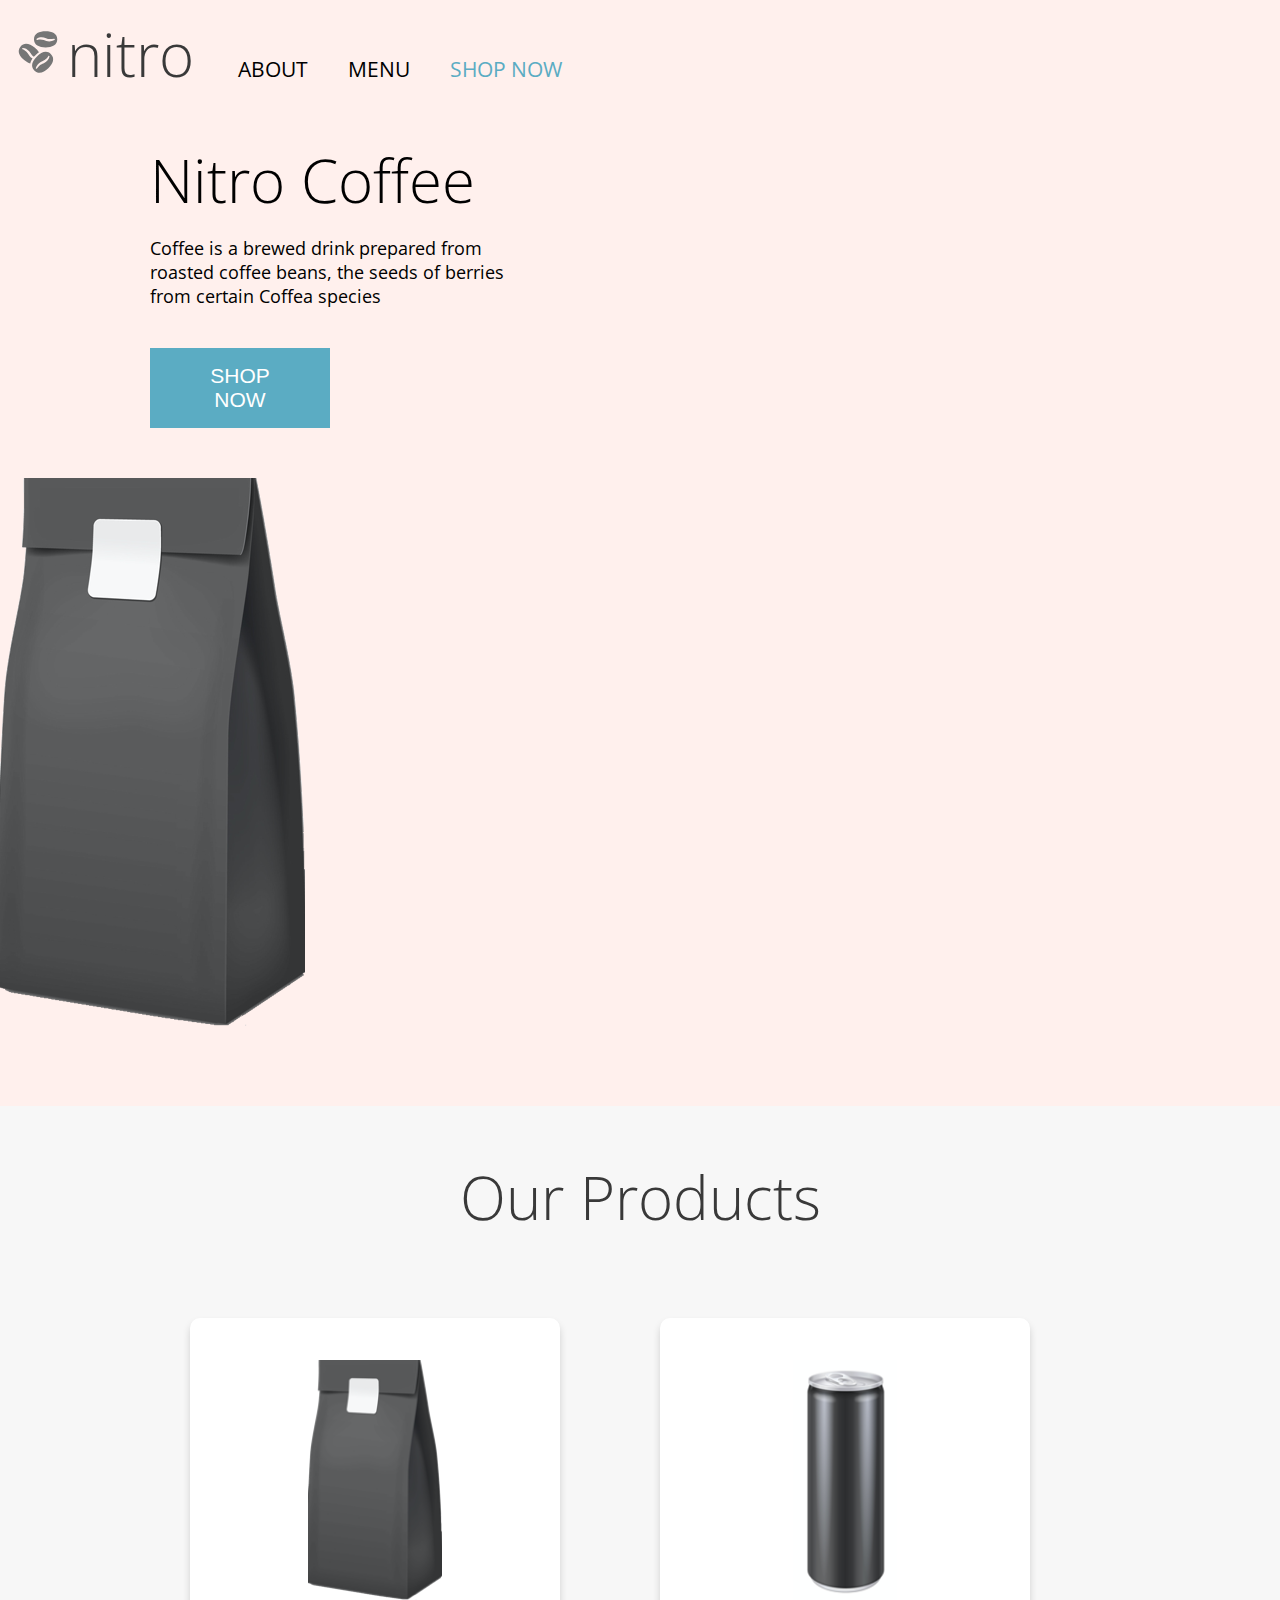
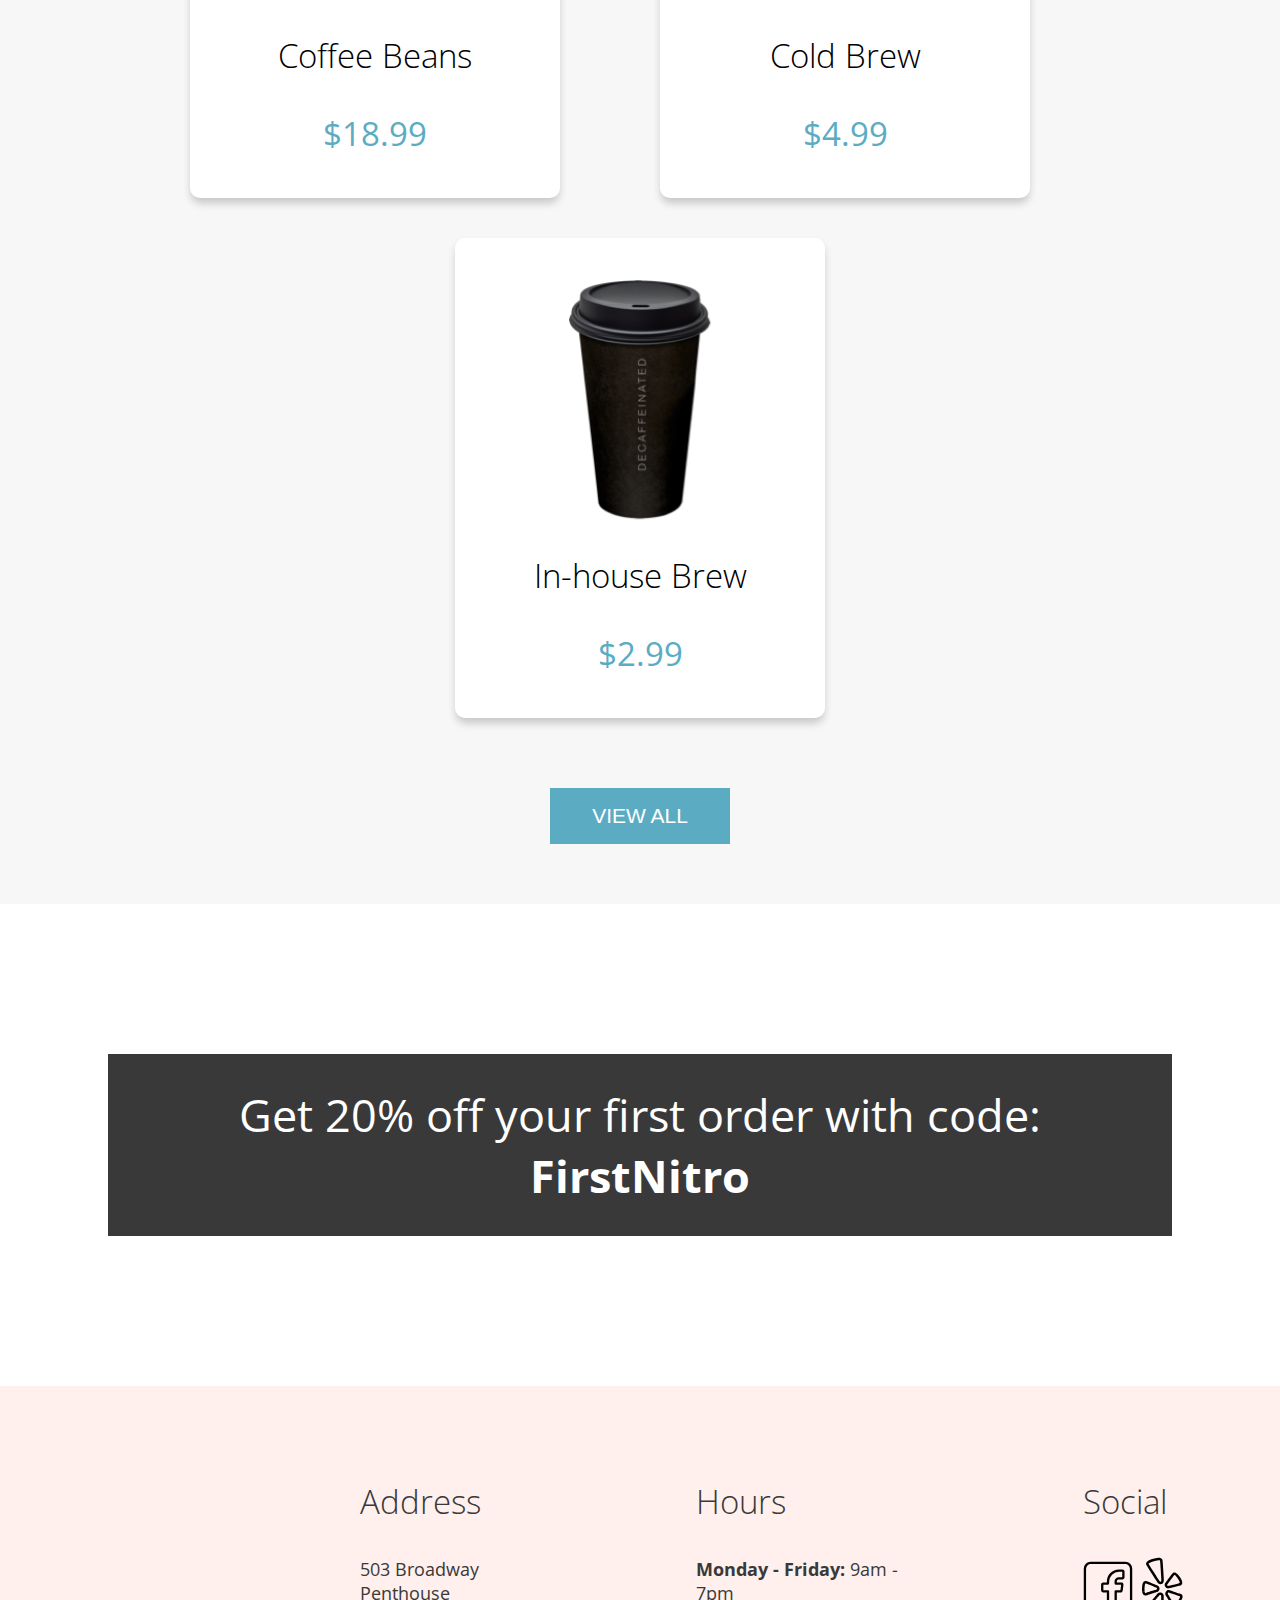
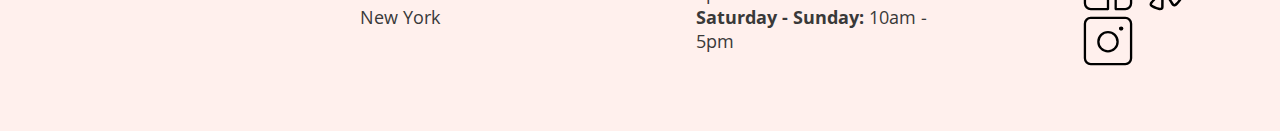
<file: justin-lee-coffeeshop/index.html>
<!DOCTYPE html>
<html lang="en">
<head>
    <meta charset="UTF-8">
    <meta name="viewport" content="width=device-width, initial-scale=1.0">
    <link href="https://fonts.googleapis.com/css2?family=Open+Sans:ital,wght@0,300;0,400;0,600;0,700;1,400&display=swap" rel="stylesheet">
    <link href="./css/global.css" rel="stylesheet">
    <link href="./css/landing.css" rel="stylesheet">
    <title>Coffee Shop - Home</title>
</head>
<body>
    <header>
        <nav class="main-nav">
            <a href="./index.html">
                <img src ="assets/coffee-beans-logo-and-footer.svg" alt="coffe bean logo">
            </a>
            <h2 class="main-nav__heading">nitro</h2>
            <ul class="main-nav__list">
                <li><a href="/index.html">ABOUT</a></li>
                <li><a href="/pages/menu.html">MENU</a></li>
                <li><a class="main-nav__list-item" href="/pages/menu.html">SHOP NOW</a></li>
            </ul>
        </nav>
    </header>
    
    <main>
        <div class="main-container">
            <div class="main-container__item1">
                <h1 class="main-container__title">Nitro Coffee</h1>
                <p class="main-container__coffee-description">Coffee is a brewed drink prepared from roasted coffee beans, the seeds of berries from certain Coffea species</p>
                <a href ="./pages/menu.html">
                    <button class="main-container__button">SHOP NOW</button>
                </a>
            </div>
            <img class="main-container__image" id="coffeebeans-hero" src="assets/coffeebeans-hero.png" alt="coffee bag">
        </div>

        <section class="product">
            <h2 class="product__section-title">Our Products</h2>
            <!--Coffee Beans Card-->
            <article class="product__card product__card--margin-right">
                <img class="product__item-image" src="assets/coffeebeans.png" alt="coffee beans">
                <h3 class="product__title">Coffee Beans</h3>
                <p class="product__item-price">$18.99</p>
            </article>
            <!--Cold Brew Card-->
            <article class="product__card product__card--margin-right">
                <img class="product__item-image" src="assets/coldbrew.png" alt="cold brew">
                <h3 class="product__title">Cold Brew</h3>
                <p class="product__item-price">$4.99</p>
            </article>
            <!--In-house brew-->
            <article class="product__card">
                <img class="product__item-image" src="assets/inhousebrew.png" alt="in-house brew">
                <h3 class="product__title">In-house Brew</h3>
                <p class="product__item-price">$2.99</p>
            </article>
        </section>

        <section class="view-all">
            <a href="/pages/menu.html">
                <button class="view-all__button">VIEW ALL</button>
            </a>
        </section>

        <section class="shop-banner">
            <p class="shop-banner__description">Get 20% off your first order with code: <span style="font-weight:700">FirstNitro</span></p>
        </section>

    </main>

    <footer>
        <div class="address">
            <h3 class="address__title">Address</h3>
            <p class="address__info">503 Broadway Penthouse <br> New York</p>
        </div>
        <div class="hours">
            <h3 class="hours__title">Hours</h3>
            <p class="hours__info"><span style="font-weight:700">Monday - Friday:</span> 9am - 7pm <br> 
                <span style="font-weight:700">Saturday - Sunday:</span> 10am - 5pm </p>
        </div>
        <div class="social">
            <h3 class="social__title">Social</h3>
            <a href="https://www.facebook.com/" target="_blank"> 
                <img class="social__logo" src="assets/Facebook-Icon.svg" alt="Facebook">
            </a>
            <a href="https://www.yelp.com/" target="_blank">
                <img class="social__logo" src="assets/Yelp-Icon.svg" alt="Yelp">
            </a>
            <a href="https://www.instagram.com/" targe="_blank">
                <img class="social__logo" src="assets/Instagram-Icon.svg" alt="Instagram">
            </a>
        </div>
    </footer>

</body>
</html>
</file>
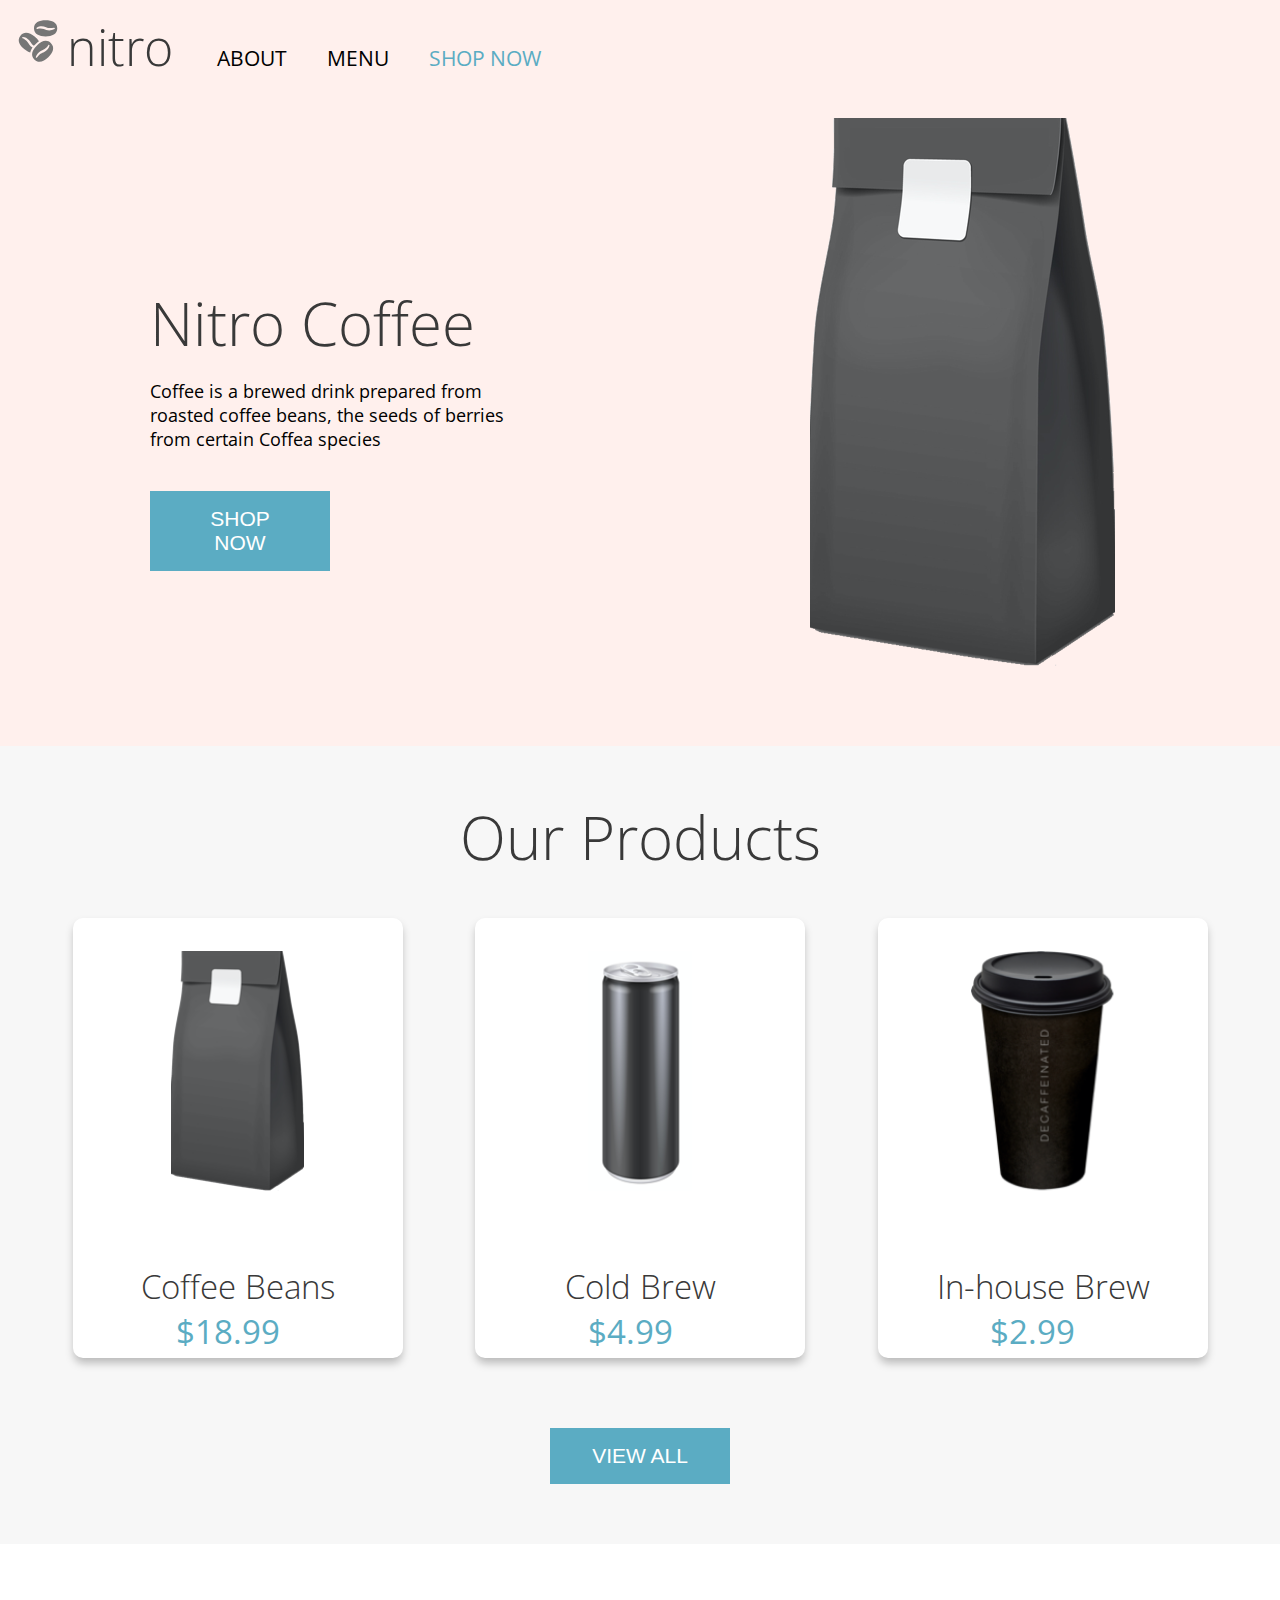
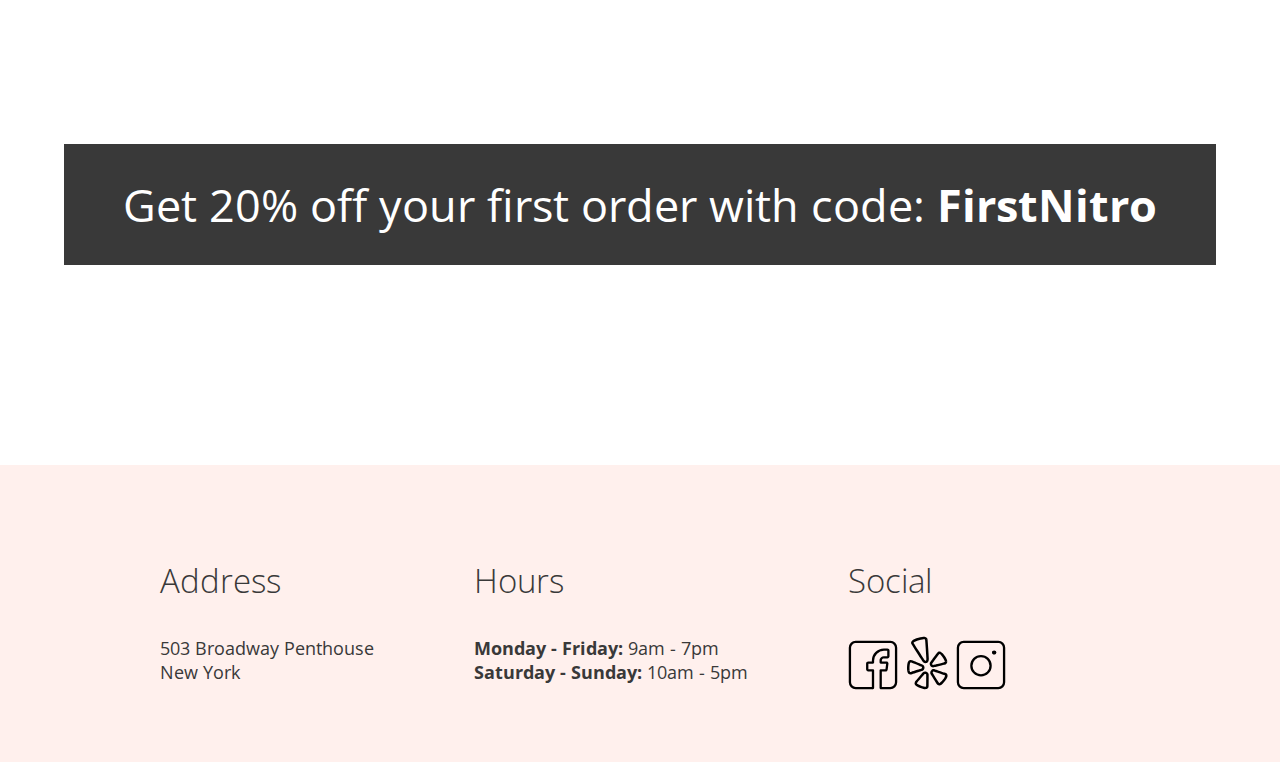
<file: coffeeshop-sprint-1/justin-lee-coffeeshop/index.html>
<!DOCTYPE html>
<html lang="en">
<head>
    <meta charset="UTF-8">
    <meta name="viewport" content="width=device-width, initial-scale=1.0">
    <link href="https://fonts.googleapis.com/css2?family=Open+Sans:ital,wght@0,300;0,400;0,600;0,700;1,400&display=swap" rel="stylesheet">
    <link href="./css/global.css" rel="stylesheet">
    <link href="./css/landing.css" rel="stylesheet">
    <title>Coffee Shop - Home</title>
</head>
<body>
    <header>
        <nav class="main-nav">
            <a href="./index.html">
                <img src ="assets/coffee-beans-logo-and-footer.svg" alt="coffe bean logo">
            </a>
            <h2 class="main-nav__heading">nitro</h2>
            <ul class="main-nav__list">
                <li><a href="./index.html">ABOUT</a></li>
                <li><a href="./pages/menu.html">MENU</a></li>
                <li><a class="main-nav__list-item" href="./pages/menu.html">SHOP NOW</a></li>
            </ul>
        </nav>
    </header>
    
    <main>
        <div class="main-container">
            <div class="main-container__item1">
                <h1 class="main-container__title">Nitro Coffee</h1>
                <p class="main-container__coffee-description">Coffee is a brewed drink prepared from roasted coffee beans, the seeds of berries from certain Coffea species</p>
                <a href ="./pages/menu.html">
                    <button class="main-container__button">SHOP NOW</button>
                </a>
            </div>
            <img class="main-container__image" id="coffeebeans-hero" src="assets/coffeebeans-hero.png" alt="coffee bag">
        </div>

        <section class="product">
            <h2 class="product__section-title">Our Products</h2>
            <!--Coffee Beans Card-->
            <article class="product__card">
                <img class="product__item-image" src="assets/coffeebeans.png" alt="coffee beans">
                <h3 class="product__title">Coffee Beans</h3>
                <p class="product__item-price">$18.99</p>
            </article>
            <!--Cold Brew Card-->
            <article class="product__card">
                <img class="product__item-image" src="assets/coldbrew.png" alt="cold brew">
                <h3 class="product__title">Cold Brew</h3>
                <p class="product__item-price">$4.99</p>
            </article>
            <!--In-house brew-->
            <article class="product__card">
                <img class="product__item-image" src="assets/inhousebrew.png" alt="in-house brew">
                <h3 class="product__title">In-house Brew</h3>
                <p class="product__item-price">$2.99</p>
            </article>
        </section>

        <section class="view-all">
            <a href="./index.html">
                <button class="view-all__button">VIEW ALL</button>
            </a>
        </section>

        <section class="shop-banner">
            <p class="shop-banner__description">Get 20% off your first order with code: <span style="font-weight:700">FirstNitro</span></p>
        </section>

    </main>

    <footer>
        <div class="address">
            <h3 class="address__title">Address</h3>
            <p class="address__info">503 Broadway Penthouse <br> New York</p>
        </div>
        <div class="hours">
            <h3 class="hours__title">Hours</h3>
            <p class="hours__info"><span style="font-weight:700">Monday - Friday:</span> 9am - 7pm <br> 
                <span style="font-weight:700">Saturday - Sunday:</span> 10am - 5pm </p>
        </div>
        <div class="social">
            <h3 class="social__title">Social</h3>
            <a href="https://www.facebook.com/" target="_blank"> 
                <img class="social__logo" src="assets/Facebook-Icon.svg" alt="Facebook">
            </a>
            <a href="https://www.yelp.com/" target="_blank">
                <img class="social__logo" src="assets/Yelp-Icon.svg" alt="Yelp">
            </a>
            <a href="https://www.instagram.com/" targe="_blank">
                <img class="social__logo" src="assets/Instagram-Icon.svg" alt="Instagram">
            </a>
        </div>
    </footer>

</body>
</html>
</file>
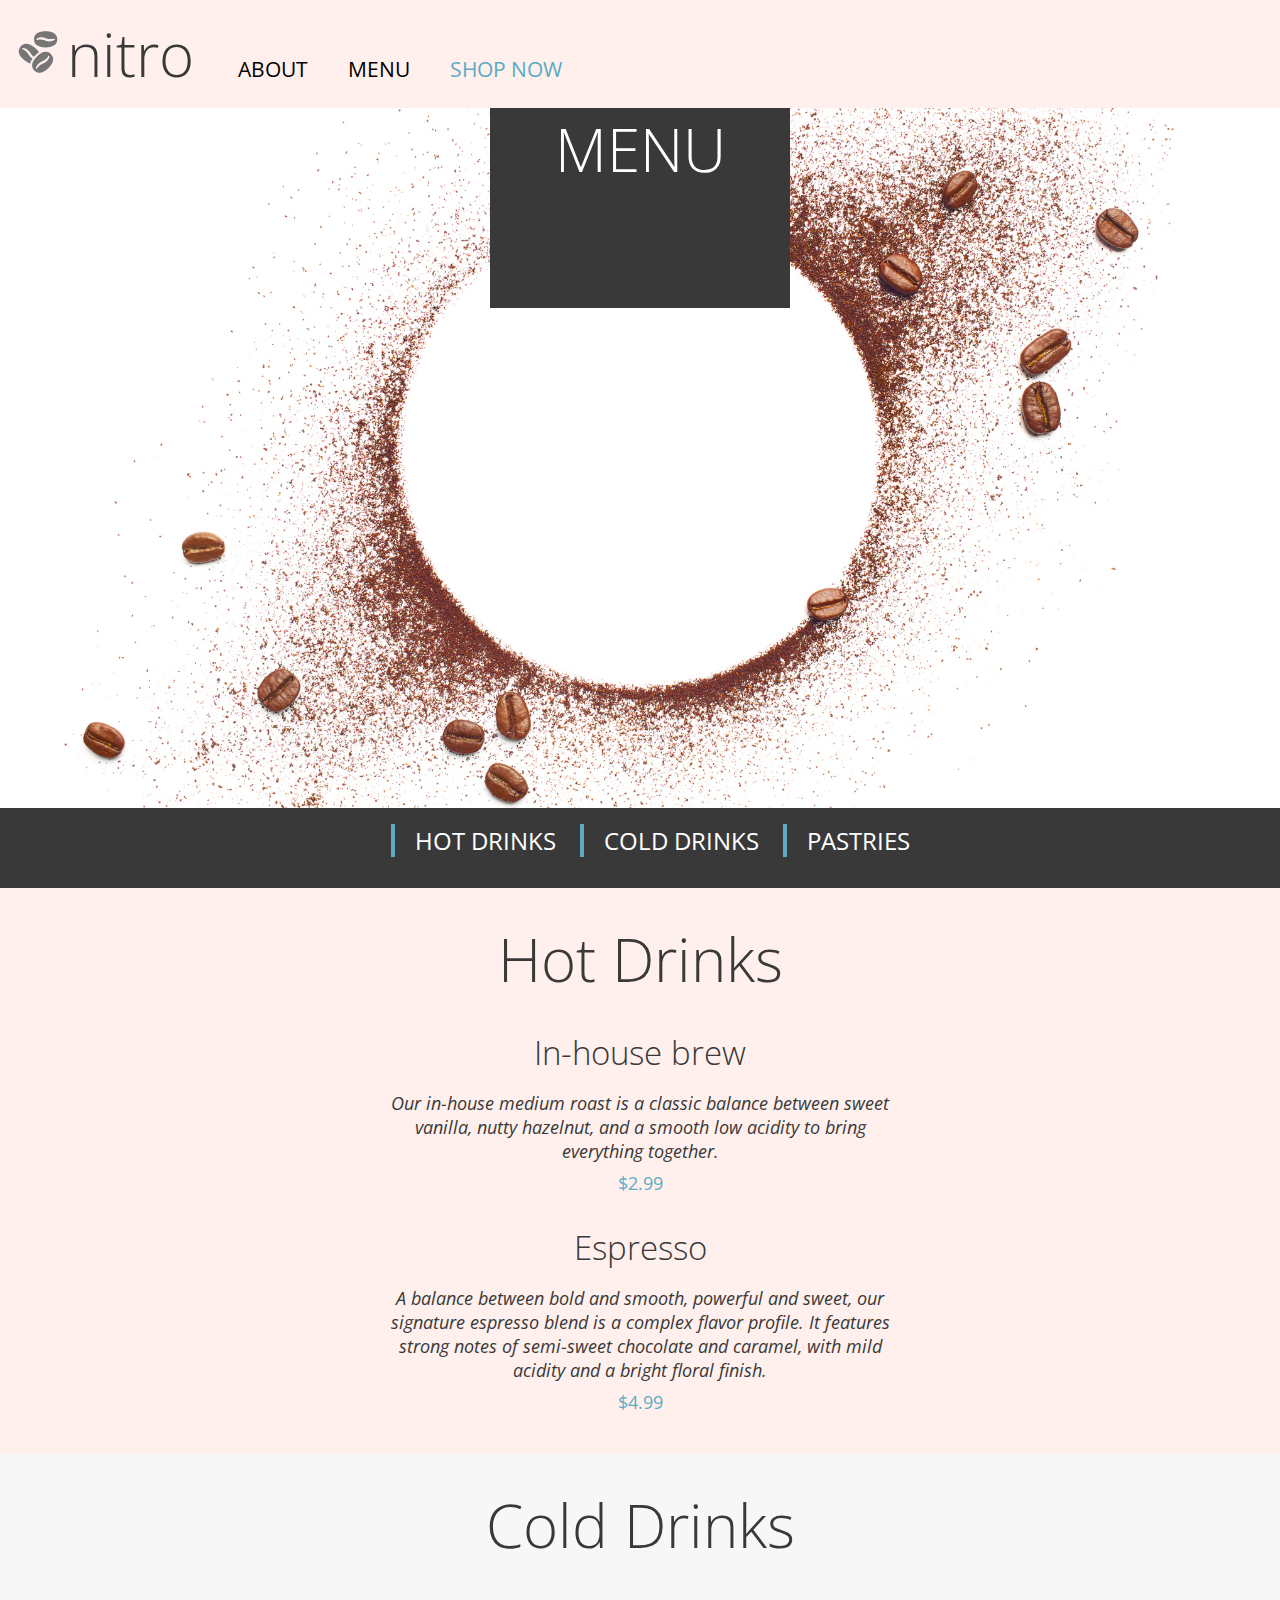
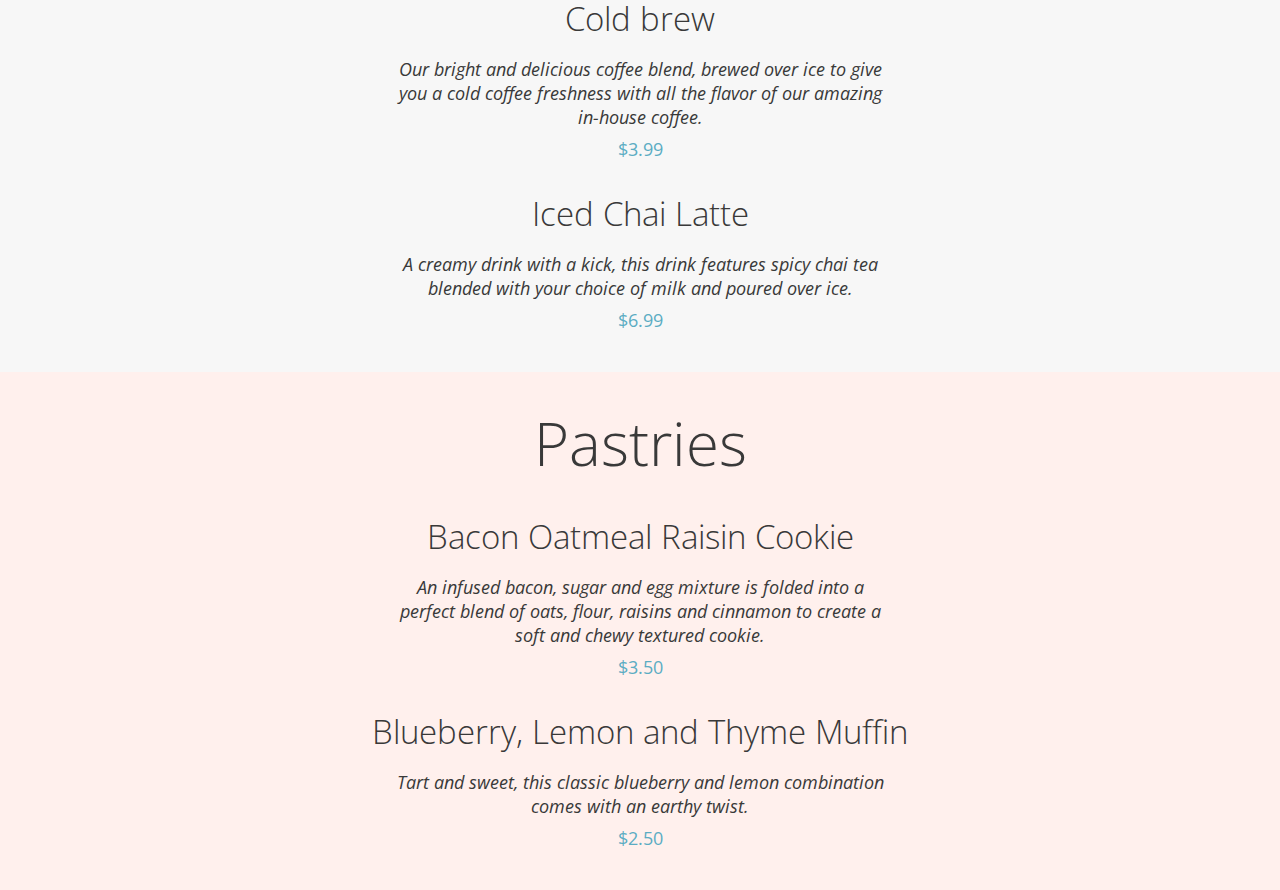
<file: justin-lee-coffeeshop/pages/menu.html>
<!DOCTYPE html>
<html lang="en">
<head>
    <meta charset="UTF-8">
    <meta name="viewport" content="width=device-width, initial-scale=1.0">
    <link href="https://fonts.googleapis.com/css2?family=Open+Sans:ital,wght@0,300;0,400;0,600;0,700;1,400&display=swap" rel="stylesheet">
    <link href="../css/global.css" rel="stylesheet">
    <link href="../css/menu.css" rel="stylesheet">
    <title>Coffee Shop - Menu</title>
</head> 
<body>
    <header>
        <nav class="main-nav">
            <a href="../index.html">
                <img class="logo" src="../assets/coffee-beans-logo-and-footer.svg" alt="logo">
            </a>
            <h2 class="main-nav__heading">nitro</h2>
            <ul class="main-nav__list">
                <li><a href="../index.html">ABOUT</a></li>
                <li><a href="/pages/menu.html">MENU</a></li>
                <li><a class="main-nav__list-item" href="/pages/menu.html">SHOP NOW</a></li>
            </ul>
        </nav>
    </header>
    
    <main>        
        <div class="main-container">
            <div class="main-container__menu-box">
                <h1>MENU</h1>
            </div>
        </div>

        <nav class="sub-nav">
            <ul class="sub-nav__list">
                <li><a class="sub-nav__list-item" href="#hot-drinks">HOT DRINKS<a></li>
                <li><a class="sub-nav__list-item" href="#cold-drinks">COLD DRINKS</a></li>
                <li><a class="sub-nav__list-item" href="#pastries">PASTRIES</a></li>
            </ul>
        </nav>

        <section id="hot-drinks">
            <article class="menu-item">
                <h2 class="menu-item__header">Hot Drinks</h2>

                <h3 class="menu-item__name">In-house brew</h3>
                <p class="menu-item__description">Our in-house medium roast is a classic balance between sweet vanilla, nutty hazelnut, and a smooth low acidity to bring everything together.</p>
                <p class="menu-item__price">$2.99</p>

                <h3 class="menu-item__name">Espresso</h3>
                <p class="menu-item__description">A balance between bold and smooth, powerful and sweet, our signature espresso blend is a complex flavor profile. 
                    It features strong notes of semi-sweet chocolate and caramel, with mild acidity and a bright floral finish.</p>
                <p class="menu-item__price menu-item__price--last-item">$4.99</p>
            </article>
        </section>
        
        <section id="cold-drinks">
            <article class="menu-item">
                <h2 class="menu-item__header">Cold Drinks</h2>

                <h3 class="menu-item__name">Cold brew</h3>
                <p class="menu-item__description">Our bright and delicious coffee blend, brewed over ice to give you a cold coffee freshness with all the flavor of our amazing in-house coffee.</p>
                <p class="menu-item__price">$3.99</p>

                <h3 class="menu-item__name">Iced Chai Latte</h3>
                <p class="menu-item__description">A creamy drink with a kick, this drink features spicy chai tea blended with your choice of milk and poured over ice.</p>
                <p class="menu-item__price menu-item__price--last-item">$6.99</p>
            </article>
        </section>

        <section id="pastries">
            <article class="menu-item">
                <h2 class="menu-item__header">Pastries</h2>

                <h3 class="menu-item__name">Bacon Oatmeal Raisin Cookie</h3>
                <p class="menu-item__description">An infused bacon, sugar and egg mixture is folded into a perfect blend of oats, flour, raisins and cinnamon to 
                    create a soft and chewy textured cookie.</p>
                <p class="menu-item__price">$3.50</p>

                <h3 class="menu-item__name">Blueberry, Lemon and Thyme Muffin</h3>
                <p class="menu-item__description">Tart and sweet, this classic blueberry and lemon combination comes with an earthy twist.</p>
                <p class="menu-item__price menu-item__price--last-item">$2.50</p>
            </article>
        </section>

    </main>
</body>
</html>
</file>
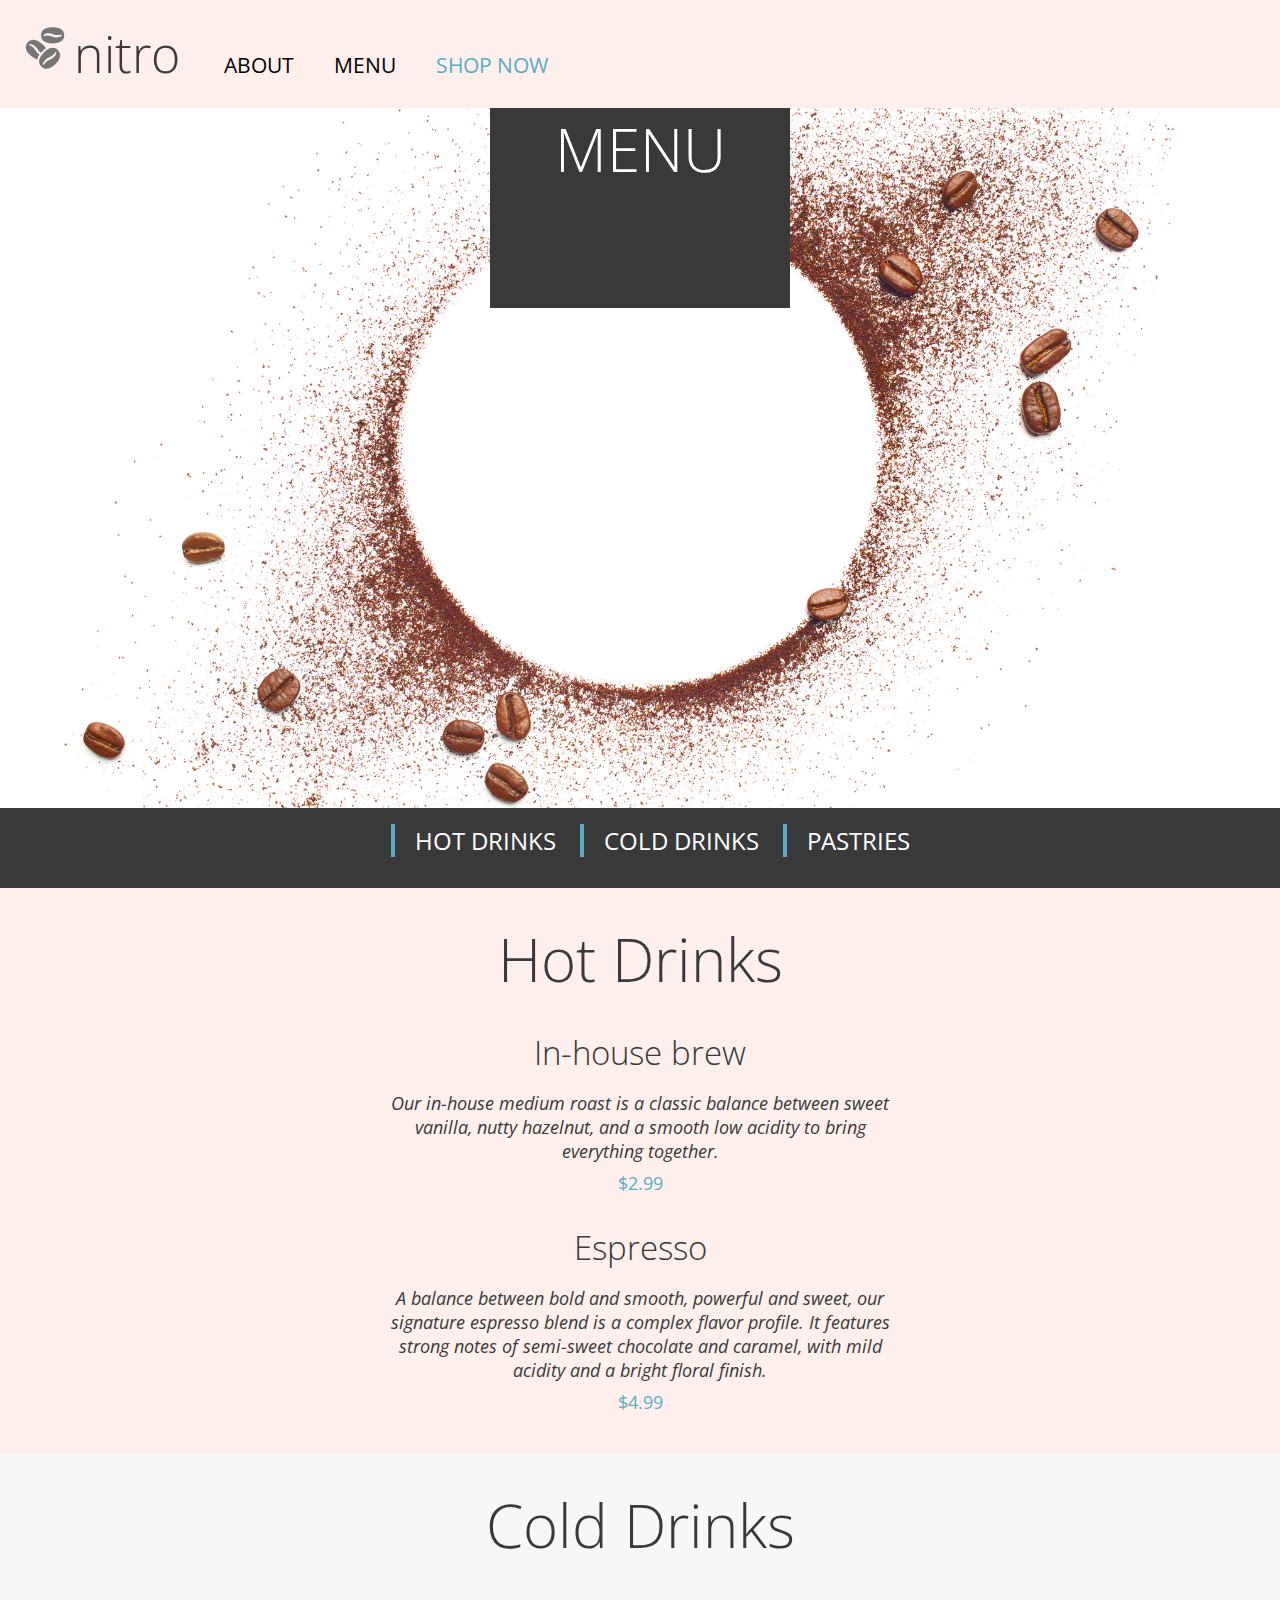
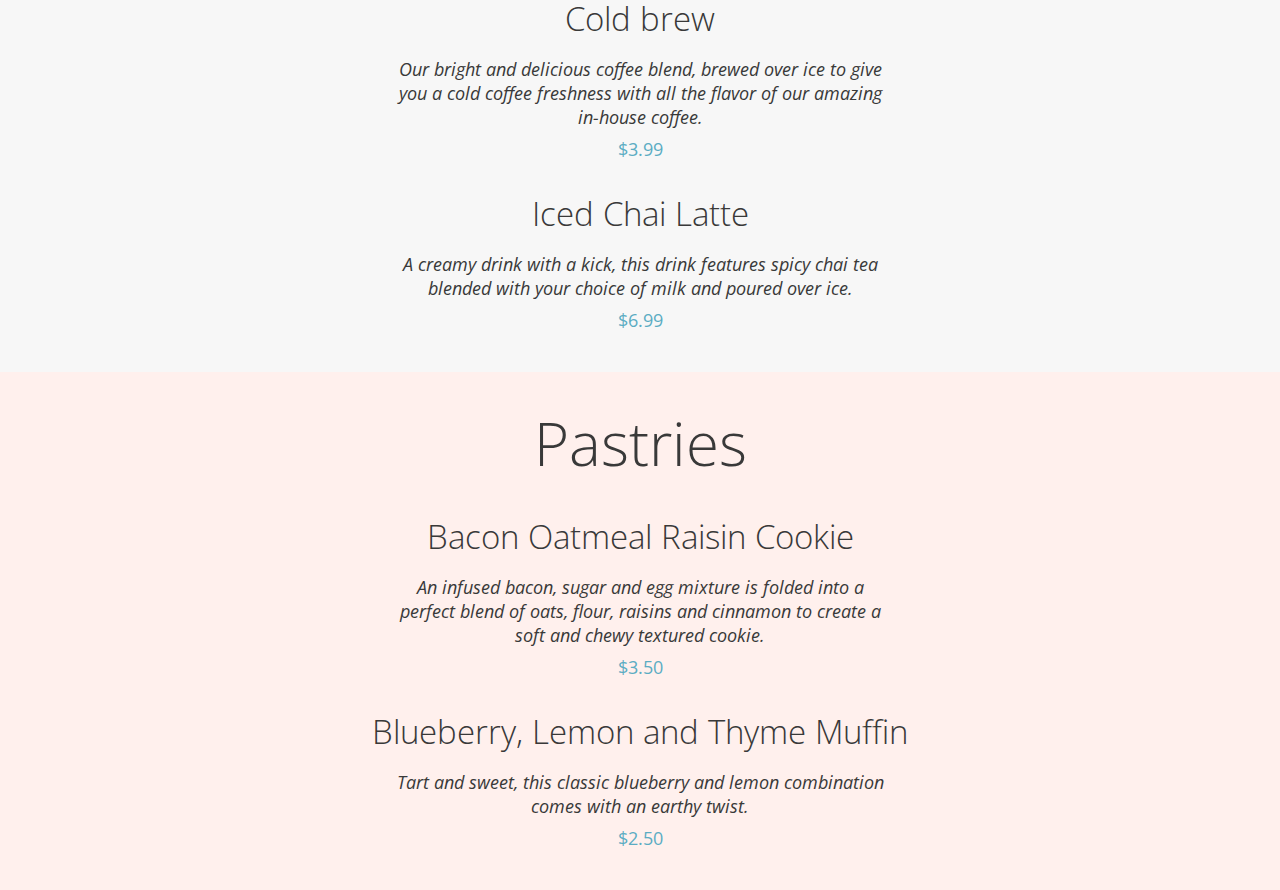
<file: coffeeshop-sprint-1/justin-lee-coffeeshop/pages/menu.html>
<!DOCTYPE html>
<html lang="en">
<head>
    <meta charset="UTF-8">
    <meta name="viewport" content="width=device-width, initial-scale=1.0">
    <link href="https://fonts.googleapis.com/css2?family=Open+Sans:ital,wght@0,300;0,400;0,600;0,700;1,400&display=swap" rel="stylesheet">
    <link href="../css/global.css" rel="stylesheet">
    <link href="../css/menu.css" rel="stylesheet">
    <title>Coffee Shop - Menu</title>
</head> 
<body>
    <header>
        <nav class="main-nav">
            <a href="../index.html">
                <img class="logo" src="../assets/coffee-beans-logo-and-footer.svg" alt="logo">
            </a>
            <h2 class="main-nav__heading">nitro</h2>
            <ul class="main-nav__list">
                <li><a href="../index.html">ABOUT</a></li>
                <li><a href="../pages/menu.html">MENU</a></li>
                <li><a class="main-nav__list-item" href="../pages/menu.html">SHOP NOW</a></li>
            </ul>
        </nav>
    </header>

    <main>        
        <div class="main-container">
            <div class="main-container__menu-box">
                <h1>MENU</h1>
            </div>
        </div>

        <nav class="sub-nav">
            <ul class="sub-nav__list">
                <li><a class="sub-nav__list-item" href="#hot-drinks">HOT DRINKS<a></li>
                <li><a class="sub-nav__list-item" href="#cold-drinks">COLD DRINKS</a></li>
                <li><a class="sub-nav__list-item" href="#pastries">PASTRIES</a></li>
            </ul>
        </nav>

        <section id="hot-drinks">
            <article class="menu-item">
                <h2 class="menu-item__header">Hot Drinks</h2>

                <h3 class="menu-item__name">In-house brew</h3>
                <p class="menu-item__description">Our in-house medium roast is a classic balance between sweet vanilla, nutty hazelnut, and a smooth low acidity to bring everything together.</p>
                <p class="menu-item__price">$2.99</p>

                <h3 class="menu-item__name">Espresso</h3>
                <p class="menu-item__description">A balance between bold and smooth, powerful and sweet, our signature espresso blend is a complex flavor profile. 
                    It features strong notes of semi-sweet chocolate and caramel, with mild acidity and a bright floral finish.</p>
                <p class="menu-item__price menu-item__price--last-item">$4.99</p>
            </article>
        </section>
        
        <section id="cold-drinks">
            <article class="menu-item">
                <h2 class="menu-item__header">Cold Drinks</h2>

                <h3 class="menu-item__name">Cold brew</h3>
                <p class="menu-item__description">Our bright and delicious coffee blend, brewed over ice to give you a cold coffee freshness with all the flavor of our amazing in-house coffee.</p>
                <p class="menu-item__price">$3.99</p>

                <h3 class="menu-item__name">Iced Chai Latte</h3>
                <p class="menu-item__description">A creamy drink with a kick, this drink features spicy chai tea blended with your choice of milk and poured over ice.</p>
                <p class="menu-item__price menu-item__price--last-item">$6.99</p>
            </article>
        </section>

        <section id="pastries">
            <article class="menu-item">
                <h2 class="menu-item__header">Pastries</h2>

                <h3 class="menu-item__name">Bacon Oatmeal Raisin Cookie</h3>
                <p class="menu-item__description">An infused bacon, sugar and egg mixture is folded into a perfect blend of oats, flour, raisins and cinnamon to 
                    create a soft and chewy textured cookie.</p>
                <p class="menu-item__price">$3.50</p>

                <h3 class="menu-item__name">Blueberry, Lemon and Thyme Muffin</h3>
                <p class="menu-item__description">Tart and sweet, this classic blueberry and lemon combination comes with an earthy twist.</p>
                <p class="menu-item__price menu-item__price--last-item">$2.50</p>
            </article>
        </section>

    </main>
</body>
</html>
</file>
<file: justin-lee-coffeeshop/css/global.css>
/*
This should correspond to the styles you will use throughout the entire site, that are not specific to a page.
*/

body {
    font-family: 'Open Sans';
    font-weight: 400;
}

button{
    cursor: pointer;
}
</file>
<file: justin-lee-coffeeshop/css/landing.css>
/* This should correspond to the styles specifically for the Landing Page. */

/* Styles for the entire page */

body{
    width: 100%;
    margin:0%;
}

/* Styles for hyperlinks */

a{
    text-decoration: none;
    color:black;
}

/* Styles for the header section */

header{
    width:100%;
    background-color: #fff0ed;
    box-sizing: border-box;
    padding-top:1%;
    padding-left:1%;
    padding-bottom:0;
    margin: 0;
}

/* Styles for the main navigation */

.main-nav, .main-nav__heading, .main-nav__list{
    display: inline-block;
}

h2.main-nav__heading{
    margin:0%;
    color: #393939;
    font-size: 3.75rem;
    font-weight: 300;
    text-align: center;
}

.main-nav__list li{
    display:inline;
    padding-right: 2.25rem;
    font-size:1.313rem;
}

.main-nav__list-item{
    color:#5BACC3
}

/* Styles for the main container section */

.main-container{
    display:flex;
    flex-wrap: wrap;
    width:100%;
    background-color:#fff0ed; 
}

.main-container__item1{
    display: flex;
    flex-direction: column;
    justify-content: center;
}

.main-container__title{
    font-size: 3.75rem;
    font-weight: 300;
    margin-left: 9.375rem;
    margin-bottom: 0.938rem;
}

.main-container__coffee-description{
    font-size: 1.125rem;
    font-weight: 400;
    width: 22.5rem;
    margin: 0 43.75rem 2.5rem 9.375rem;

}

.main-container__button{
    width:11.25rem;
    padding:1rem 2.1rem;
    border: none;
    margin-left: 9.375rem;
    margin-bottom: 1.25rem;
    background-color: #5BACC3;
    font-size: 1.313rem;
    font-weight:400;
    color:white;
}

.main-container__image{
    padding-top:1.875rem;
    padding-bottom: 5rem;
}

/* Styles for the product section */

section.product{
    display: flex;
    flex-wrap:wrap;
    flex-direction: row;
    justify-content: center;
    background-color: #f7f7f7;

}

.product__section-title{
    width:100%;
    margin-bottom: 3.75rem;
    color:#393939;
    font-size: 3.75rem;
    font-weight: 300;
    text-align: center;
}

.product__title{
    margin-bottom: 0;
    font-size: 2.063rem;
    font-weight: 300;
}

.product__card{
    display: flex;
    flex-direction: column;
    width:20.625rem;
    height:27.5rem;
    padding: 1.25rem 1.25rem 1.25rem 1.25rem;
    border-radius: 0.625rem;
    margin: 1.25rem 1.25rem 1.25rem 1.25rem;
    box-shadow: 0 0.313rem 0.563rem -0.063rem rgba(0, 0, 0, 0.2);
    align-items: center;
    justify-content: center;
    background-color: white;
}

.product__card--margin-right{
    margin-right:5rem;
}

.product__item-image{
    height: 15rem;
    flex-shrink: 0;
}

.product__item-price{
    font-size: 2.063rem;
    color: #5bacc3;
    margin-bottom: 0;
}

/* Styles for the "View All" section */

.view-all{
    background-color: #f7f7f7;
    text-align: center;
    padding-bottom:3.75rem;
    margin-bottom:3.75rem;
}

.view-all__button{
    width:11.25rem;
    padding:1rem 2.1rem;
    border: none;
    margin-top: 3.125rem;
    background-color: #5BACC3;
    font-size: 1.313rem;
    font-weight:400;
    color:white;
}

/* Styles for the shop banner  */

.shop-banner{
    text-align: right;
}

.shop-banner__description{
    width: 80%; 
    background-color: #393939;
    padding: 1.875rem 1.25rem;
    margin: 9.375rem auto; 
    color: white;
    font-size: 2.813rem;
    font-weight: 400;
    text-align: center;
}

/* Styles for the footer section */

footer{
    background-color: #fff0ed;
    display:flex;
    padding: 3.75rem 3.75rem;
}

/* Styles for the address, hours, and social information */

.address{
    margin-left: 18.75rem;
    margin-right: 9.375rem;
}

.hours{
    margin-right:9.375rem;
}

.address__title, .hours__title, .social__title{
    font-size: 2.063rem;
    font-weight: 300;
    color: #393939;
}

.address__info, .hours__info, .social__info{
    font-size:1.125rem;
    font-weight: 400;
    color: #393939;
}

/* Styles for the social logos */

.social__logo{
    width:3.125rem;
}
</file>
<file: coffeeshop-sprint-1/justin-lee-coffeeshop/css/global.css>
/*
This should correspond to the styles you will use throughout the entire site, that are not specific to a page.
*/

body {
    font-family: 'Open Sans';
    font-weight: 400;
}

button{
    cursor: pointer;
}
</file>
<file: coffeeshop-sprint-1/justin-lee-coffeeshop/css/landing.css>
/* This should correspond to the styles specifically for the Landing Page. */

/* Styles for the entire page */

body{
    width: 100%;
    margin:0%;
}

/* Styles for hyperlinks */

a{
    text-decoration: none;
    color:black;
}

/* Styles for the header section */

header{
    width:100%;
    background-color: #fff0ed;
    box-sizing: border-box;
    padding-top:1%;
    padding-left:1%;
    padding-bottom:0;
    margin: 0;
}

/* Styles for the main navigation in the header */

.main-nav, .main-nav__heading, .main-nav__list{
    display: inline-block;
}

h2.main-nav__heading{
    margin:0%;
    color: #393939;
    font-size: 3.125rem;
    font-weight: 300;
    text-align: center;
}

.main-nav__list li{
    display:inline;
    padding-right: 2.25rem;
    font-size:1.313rem;
}

.main-nav__list-item{
    color:#5BACC3
}

/* Styles for the main container section */

.main-container{
    display:flex;
    flex-wrap: wrap;
    width:100%;
    background-color:#fff0ed; 
}

.main-container__item1{
    display: flex;
    flex-direction: column;
    justify-content: center;
    margin-right: 18.75rem;
}

.main-container__title{
    font-size: 3.75rem;
    font-weight: 300;
    margin-left: 9.375rem;
    margin-bottom: 0.938rem;
    color:#393939;
}

.main-container__coffee-description{
    font-size: 1.125rem;
    font-weight: 400;
    width: 22.5rem;
    margin: 0 0 2.5rem 9.375rem;
}

.main-container__button{
    width:11.25rem;
    padding:1rem 2.1rem;
    border: none;
    margin-left: 9.375rem;
    margin-bottom: 1.25rem;
    background-color: #5BACC3;
    font-size: 1.313rem;
    font-weight:400;
    color:white;
}

.main-container__image{
    padding-top:1.875rem;
    padding-bottom: 5rem;
}

/* Styles for the product section */

section.product{
    display: flex;
    flex-wrap:wrap;
    flex-direction: row;
    justify-content: space-evenly;
    background-color: #f7f7f7;

}

.product__section-title{
    width:100%;
    margin-bottom: 1.25rem;
    color:#393939;
    font-size: 3.75rem;
    font-weight: 300;
    text-align: center;
}

.product__title{
    padding-left:0.0625rem;
    margin-bottom: 0;
    font-size: 2.063rem;
    color:#393939;
    font-weight:200;
}

.product__card{
    display: flex;
    flex-direction: column;
    width:20.625rem;
    height:27.5rem;
    padding: 0.625rem 0.625rem 1.0.625rem 0.625rem;
    border-radius: 0.625rem;
    margin: 1.25rem 0 1.25rem 0;
    box-shadow: 0 0.313rem 0.563rem -0.0625rem rgba(0, 0, 0, 0.25);
    align-items: center;
    justify-content: center;
    background-color: white;
}

.product__item-image{
    height: 15rem;
    padding-bottom: 40px;
    padding-top: 30px;
    flex-shrink: 0;
}

.product__title-container{
    display:flex;
    flex-wrap: wrap;
    border-bottom-left-radius: 0.625rem;
    border-bottom-right-radius: 0.625rem;
    height:100%;
    width: 100%;
    background-color: #fff0ed;
    justify-content: space-between;
    align-items: center;
}

.product__sub-container{
    padding-left:0.938rem;
    display:flex;
    flex-direction: column;
    align-content: flex-start;
}

.product__item-price{
    padding-right: 1.25rem;
    margin-top:0;
    margin-bottom: 0;
    font-size: 2.063rem;
    color: #5bacc3;
}

.product__size{
    padding-left: 1px;
    margin-top: 0px;
}

/* Styles for the "View All" section */

.view-all{
    padding-bottom:3.75rem;
    margin-bottom:3.75rem;
    background-color: #f7f7f7;
    text-align: center;
}

.view-all__button{
    width:11.25rem;
    padding:1rem 2.1rem;
    border: none;
    margin-top: 3.125rem;
    background-color: #5BACC3;
    font-size: 1.313rem;
    font-weight:400;
    color:white;
}

/* Styles for the shop banner  */

.shop-banner{
    text-align: right;
}

.shop-banner__description{
    width: 90%; 
    background-color: #393939;
    padding: 1.875rem 0 1.875rem 0;
    margin: 12.5rem auto; 
    color: white;
    font-size: 2.813rem;
    font-weight: 400;
    text-align: center;
}

/* Styles for the footer section */

footer{
    background-color: #fff0ed;
    display:flex;
    padding: 3.75rem 3.75rem;
}

/* Styles for the address, hours, and social information */

.address{
    margin-left: 6.25rem;
    margin-right: 6.25rem;
}

.hours{
    margin-right: 6.25rem;
}

.address__title, .hours__title, .social__title{
    font-size: 2.063rem;
    font-weight: 300;
    color: #393939;
}

.address__info, .hours__info, .social__info{
    font-size:1.125rem;
    font-weight: 400;
    color: #393939;
}

/* Styles for the social logos */

.social__logo{
    width:3.125rem;
}
</file>
<file: justin-lee-coffeeshop/css/menu.css>
/*This should correspond to the styles specifically for the Menu Page.*/

/* Styles for the menu page */

body{
    width: 100%;
    margin:0%;
}

/* Styles for hyperlinks */

a{
    text-decoration: none;
    color:black;
}

/* Styles for the logo  */

.logo{
    width: 3.125rem;
}

/* Styles for the header section */

header{
    width:100%;
    background-color: #fff0ed;
    padding:1%;
    box-sizing: border-box;
}

/* Styles for the main navigation */

header, .main-nav, .main-nav__heading, .main-nav__list{
    display: inline-block;
    margin: 0%;
}

h2.main-nav__heading{
    margin:0%;
    color: #393939;
    font-size: 3.75rem;
    font-weight: 300;
    text-align: center;
}

.main-nav__list li{
    display:inline;
    font-size:1.313rem;
    padding-right: 2.25rem;
}

.main-nav__list-item{
    color:#5BACC3
}

/* Styles for the main container section */

div.main-container{
    display:flex;
    height: 43.75rem;
    width:100%;
    background-image: url("../assets/coffee-circle.jpg");
    background-position: center;
    background-size: cover;
    justify-content: center;
}

div.main-container__menu-box{
    box-sizing: border-box;
    text-align: center;
    background-color: #393939;
    width: 18.75rem;
    height: 12.5rem;

}

h1{
    font-size: 3.75rem;
    font-weight: 300;
    color: #fff;
    margin:0%;
}

/* Styles for the sub-navigation section */

.sub-nav{
    width:100%;
    height:5rem;
    background-color: #393939;
}

.sub-nav, .sub-nav__list li{
    display:inline-block;
    text-align: center;

}

.sub-nav__list-item{
    color:white;
    font-size:1.5rem;
    padding-left: 1.25rem;
    padding-right: 1.25rem;
    border-width: 0 0 0 4px;
    border-color:#5BACC3;
    border-style: solid;
}

/* Styles for the menu items */

.menu-item{
    display:flex;
    justify-content: center;
    align-content: center;
    align-items: center;
    flex-wrap: wrap;
    flex-direction: column;
}

h2.menu-item__header{
    color:#393939;
    font-size: 3.75rem;
    font-weight: 300;
    margin: 1.875rem 0 0 0;
}

h3.menu-item__name{
    color: #393939;
    font-size: 2.063rem;
    font-weight: 300;
    text-align: center;
    margin: 1.875rem 0 0 0;
}

p.menu-item__description{
    color:#393939;
    font-size: 1.125rem;
    font-weight: 400;
    font-style: italic;
    text-align: center;
    width: 31.25rem;
    margin: 1rem 0 0 0;
}

p.menu-item__price{
    font-size: 1.125rem;
    font-weight: 400;
    text-align: center;
    color: #5BACC3;
    margin: 0.5rem 0 0 0;
}

p.menu-item__price--last-item{
    margin:0.5rem 0 2.5rem 0;
}

/* Styles for different menu sections */

#hot-drinks, #pastries{
    background-color: #fff0ed;
}

#cold-drinks{
    background-color: #f7f7f7;
}
</file>
<file: coffeeshop-sprint-1/justin-lee-coffeeshop/css/menu.css>
/*This should correspond to the styles specifically for the Menu Page.*/

/* Styles for the menu page */

body{
    width: 100%;
    margin:0%;
}

/* Styles for hyperlinks */

a{
    text-decoration: none;
    color:black;
}

/* Styles for the logo  */

.logo{
    width: 3.125rem;
}

/* Styles for the header section */

header{
    width:100%;
    background-color: #fff0ed;
    padding:1.25rem;
    box-sizing: border-box;
}

/* Styles for the main navigation in header */

header, .main-nav, .main-nav__heading, .main-nav__list{
    display: inline-block;
    margin: 0%;
}

h2.main-nav__heading{
    margin:0%;
    color: #393939;
    font-size: 3.125rem;
    font-weight: 300;
    text-align: center;
}

.main-nav__list li{
    display:inline;
    font-size:1.313rem;
    padding-right: 2.25rem;
}

.main-nav__list-item{
    color:#5BACC3
}

/* Styles for the main container section */

div.main-container{
    display:flex;
    height: 43.75rem;
    width:100%;
    background-image: url("../assets/coffee-circle.jpg");
    background-position: center;
    background-size: cover;
    justify-content: center;
}

div.main-container__menu-box{
    box-sizing: border-box;
    text-align: center;
    background-color: #393939;
    width: 18.75rem;
    height: 12.5rem;

}

h1{
    font-size: 3.75rem;
    font-weight: 300;
    color: #fff;
    margin:0%;
}

/* Styles for the sub-navigation section */

.sub-nav{
    width:100%;
    height:5rem;
    background-color: #393939;
}

.sub-nav, .sub-nav__list li{
    display:inline-block;
    text-align: center;

}

.sub-nav__list-item{
    color:white;
    font-size:1.5rem;
    padding-left: 1.25rem;
    padding-right: 1.25rem;
    border-width: 0 0 0 4px;
    border-color:#5BACC3;
    border-style: solid;
}

/* Styles for the menu items */

.menu-item{
    display:flex;
    justify-content: center;
    align-content: center;
    align-items: center;
    flex-wrap: wrap;
    flex-direction: column;
}

h2.menu-item__header{
    color:#393939;
    font-size: 3.75rem;
    font-weight: 300;
    margin: 1.875rem 0 0 0;
}

h3.menu-item__name{
    color: #393939;
    font-size: 2.063rem;
    font-weight: 300;
    text-align: center;
    margin: 1.875rem 0 0 0;
}

p.menu-item__description{
    color:#393939;
    font-size: 1.125rem;
    font-weight: 400;
    font-style: italic;
    text-align: center;
    width: 31.25rem;
    margin: 1rem 0 0 0;
}

p.menu-item__price{
    font-size: 1.125rem;
    font-weight: 400;
    text-align: center;
    color: #5BACC3;
    margin: 0.5rem 0 0 0;
}

p.menu-item__price--last-item{
    margin:0.5rem 0 2.5rem 0;
}

/* Styles for different menu sections */

#hot-drinks, #pastries{
    background-color: #fff0ed;
}

#cold-drinks{
    background-color: #f7f7f7;
}
</file>
